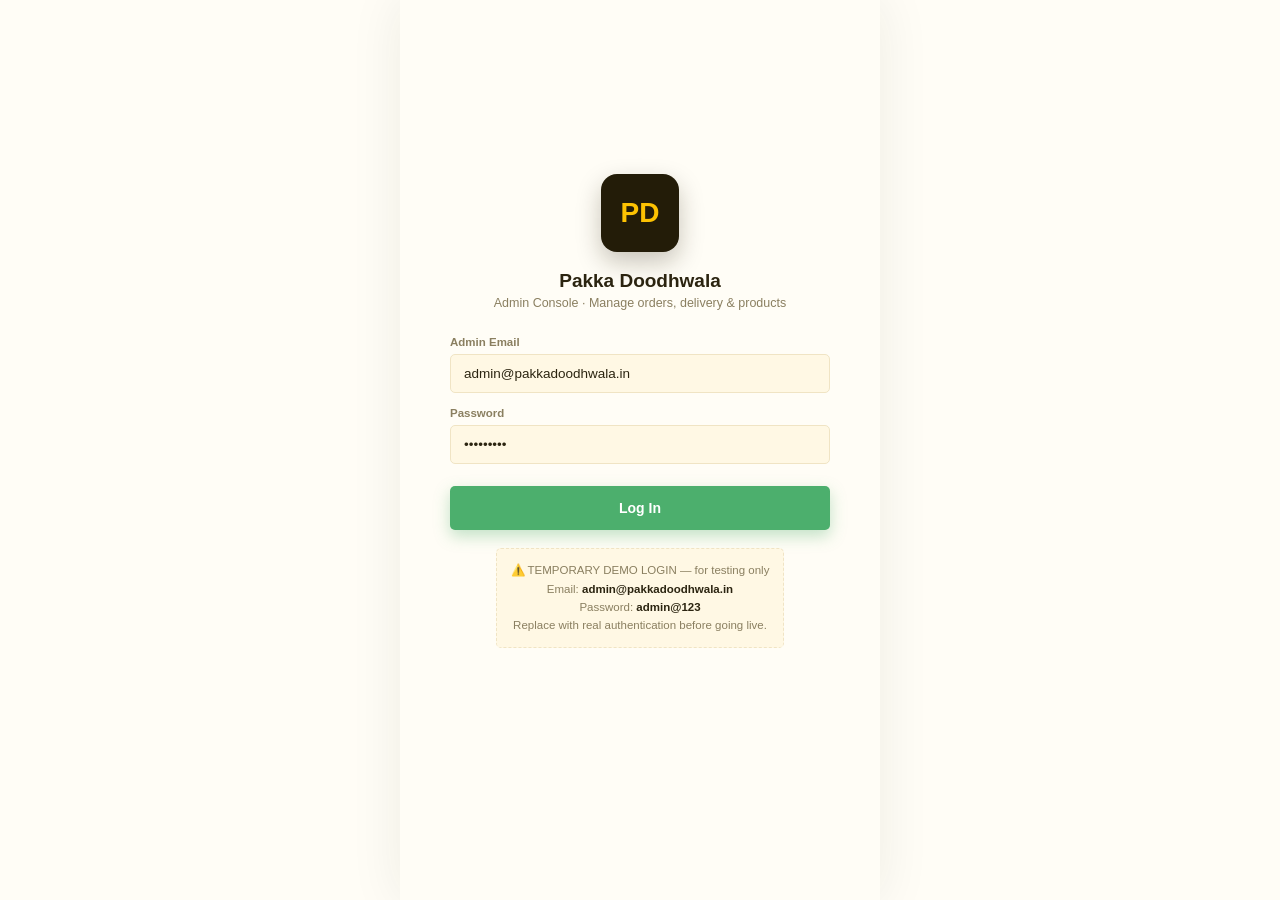
<file: admin-index (1).html>
<!DOCTYPE html>
<html lang="en">
<head>
<meta charset="UTF-8">
<meta name="viewport" content="width=device-width, initial-scale=1.0, maximum-scale=1, user-scalable=no">
<title>Pakka Doodhwala Admin</title>
<style>
  :root{
    --bg:#FFFDF6;
    --card:#FFFFFF;
    --card-hi:#FFF8E4;
    --line:#F0E4C4;
    --yellow:#FDC202;
    --yellow-deep:#E8A400;
    --green:#4CAF6D;
    --green-light:#EAF7ED;
    --green-dim:#3C9257;
    --ink:#2B2410;
    --muted:#8A7F60;
    --danger:#E0503C;
    --danger-light:#FBE7E3;
    --blue:#3B82C4;
    --blue-light:#E7F1FA;
    --radius:5px;
    --radius-sm:5px;
    --nav-h:76px;
  }
  *{box-sizing:border-box; -webkit-tap-highlight-color:transparent;}
  html,body{height:100%;}
  body{
    margin:0; background:var(--bg); color:var(--ink);
    font-family:'Poppins','Inter',-apple-system,BlinkMacSystemFont,'Segoe UI',sans-serif;
    overscroll-behavior:none;
    -webkit-font-smoothing:antialiased;
  }
  #app{
    display:flex; flex-direction:column; height:100vh; height:100dvh;
    max-width:480px; margin:0 auto; position:relative; overflow:hidden;
    box-shadow:0 0 50px rgba(43,36,16,.08);
    background:var(--bg);
  }

  /* ---------- TOP BAR ---------- */
  .topbar{
    flex-shrink:0; padding:16px 18px 14px;
    background:linear-gradient(160deg,var(--yellow) 0%,#FFCE33 55%,var(--yellow) 100%);
    border-radius:0 0 5px 5px;
    box-shadow:0 6px 18px rgba(232,164,0,.18);
    position:relative; overflow:hidden;
  }
  .topbar::after{
    content:''; position:absolute; right:-40px; top:-50px; width:160px; height:160px;
    border-radius:50%; background:rgba(255,255,255,.18);
  }
  .topbar-row{display:flex; align-items:center; justify-content:space-between; position:relative; z-index:1;}
  .brand{display:flex; align-items:center; gap:10px;}
  .brand-icon{
    width:44px; height:44px; border-radius:5px;
    display:flex; align-items:center; justify-content:center;
    overflow:hidden; flex-shrink:0; background:#231C08;
    font-weight:800; color:var(--yellow); font-size:16px;
  }
  .brand-text{display:flex; flex-direction:column; line-height:1.15;}
  .brand-title{font-size:17px; font-weight:800; letter-spacing:-.2px; color:#1E1806;}
  .brand-sub{font-size:11px; color:#5A4E1F; font-weight:600; display:flex; align-items:center; gap:5px; margin-top:2px;}
  .brand-sub .dot{width:6px; height:6px; border-radius:50%; background:var(--green); box-shadow:0 0 6px #4caf6d88;}

  .topbar-icons{display:flex; gap:10px;}
  .icon-btn{
    width:38px; height:38px; border-radius:5px; display:flex; align-items:center; justify-content:center;
    background:rgba(255,255,255,.55); border:none; color:#3A3110; cursor:pointer; position:relative;
  }
  .icon-btn .badge{
    position:absolute; top:-4px; right:-4px; background:var(--danger); color:#fff;
    font-size:9.5px; font-weight:700; min-width:15px; height:15px; border-radius:50%;
    display:flex; align-items:center; justify-content:center; padding:0 3px;
    border:2px solid var(--yellow);
  }

  .admin-search-row{
    margin-top:12px; position:relative; z-index:1;
    display:flex; align-items:center; gap:10px;
    background:#FFFFFF; border-radius:5px; padding:11px 14px;
    box-shadow:0 4px 14px rgba(0,0,0,.08);
  }
  .admin-search-row svg{flex-shrink:0; color:var(--muted);}
  .admin-search-row input{
    border:none; outline:none; flex:1; font-size:14px; font-family:inherit; color:var(--ink); background:transparent;
  }
  .admin-search-row input::placeholder{color:#B5A778;}

  /* ---------- SCREEN TRANSITIONS ---------- */
  .screen{
    flex:1; overflow-y:auto; padding:18px 18px calc(var(--nav-h) + 20px); -webkit-overflow-scrolling:touch;
    display:none;
  }
  .screen.active{display:block; animation:screenIn .28s ease;}
  @keyframes screenIn{
    from{opacity:0; transform:translateY(10px);}
    to{opacity:1; transform:translateY(0);}
  }

  .section-head{display:flex; align-items:baseline; justify-content:space-between; margin:22px 0 12px;}
  .section-head:first-child{margin-top:2px;}
  .section-title{font-size:17px; font-weight:800; letter-spacing:-.2px;}
  .section-title span{color:var(--green-dim);}
  .section-link{font-size:12px; font-weight:700; color:var(--green-dim); display:flex; align-items:center; gap:3px; cursor:pointer;}

  /* ---------- STAT CARDS (Dashboard) ---------- */
  .stat-grid{display:grid; grid-template-columns:1fr 1fr; gap:12px;}
  .stat-card{
    background:var(--card); border:1px solid var(--line); border-radius:var(--radius);
    padding:14px; position:relative; overflow:hidden; box-shadow:0 2px 10px rgba(43,36,16,.05);
    cursor:pointer; transition:transform .15s;
  }
  .stat-card:active{transform:scale(.97);}
  .stat-ic{width:34px; height:34px; border-radius:5px; display:flex; align-items:center; justify-content:center; margin-bottom:10px;}
  .stat-ic.y{background:var(--card-hi); color:var(--yellow-deep);}
  .stat-ic.g{background:var(--green-light); color:var(--green-dim);}
  .stat-ic.b{background:var(--blue-light); color:var(--blue);}
  .stat-ic.r{background:var(--danger-light); color:var(--danger);}
  .stat-value{font-size:21px; font-weight:800; letter-spacing:-.3px;}
  .stat-label{font-size:11px; color:var(--muted); font-weight:600; margin-top:2px;}
  .stat-trend{font-size:10px; font-weight:700; margin-top:6px; display:inline-flex; align-items:center; gap:3px;}
  .stat-trend.up{color:var(--green-dim);}
  .stat-trend.down{color:var(--danger);}

  /* ---------- QUICK ACTIONS ---------- */
  .qa-grid{display:grid; grid-template-columns:repeat(4,1fr); gap:10px; margin-top:16px;}
  .qa-item{display:flex; flex-direction:column; align-items:center; gap:7px; cursor:pointer;}
  .qa-ic{width:52px; height:52px; border-radius:5px; background:var(--card); border:1px solid var(--line);
    display:flex; align-items:center; justify-content:center; color:var(--green-dim); box-shadow:0 2px 8px rgba(43,36,16,.05);
    transition:transform .15s;}
  .qa-item:active .qa-ic{transform:scale(.9);}
  .qa-item span{font-size:9.5px; font-weight:700; text-align:center; color:var(--muted); line-height:1.2;}

  /* ---------- GENERIC CARD LIST ---------- */
  .list-card{background:var(--card); border:1px solid var(--line); border-radius:var(--radius); padding:13px; margin-bottom:10px; box-shadow:0 2px 10px rgba(43,36,16,.05); animation:cartItemIn .25s ease;}
  @keyframes cartItemIn{ from{opacity:0; transform:translateX(-8px);} to{opacity:1; transform:translateX(0);} }

  /* Delivery boy approval card */
  .db-card{display:flex; align-items:center; gap:12px;}
  .db-avatar{width:46px; height:46px; border-radius:50%; background:linear-gradient(150deg,var(--yellow),var(--yellow-deep)); display:flex; align-items:center; justify-content:center; font-weight:800; color:#231C08; flex-shrink:0; font-size:16px;}
  .db-info{flex:1; min-width:0;}
  .db-name{font-size:13.5px; font-weight:800;}
  .db-meta{font-size:11px; color:var(--muted); margin-top:2px;}
  .db-status{font-size:9px; font-weight:800; text-transform:uppercase; padding:3px 7px; border-radius:5px; display:inline-block; margin-top:5px;}
  .db-status.pending{background:var(--card-hi); color:var(--yellow-deep);}
  .db-status.approved{background:var(--green-light); color:var(--green-dim);}
  .db-status.rejected{background:var(--danger-light); color:var(--danger);}
  .db-status.suspended{background:#EFE7DA; color:var(--muted);}
  .db-actions{display:flex; flex-direction:column; gap:6px; flex-shrink:0;}
  .btn-tiny{padding:7px 12px; border-radius:5px; border:none; font-size:11px; font-weight:800; cursor:pointer; white-space:nowrap;}
  .btn-tiny.approve{background:var(--green); color:#fff;}
  .btn-tiny.reject{background:var(--danger-light); color:var(--danger);}
  .btn-tiny.suspend{background:#EFE7DA; color:#5A4E1F;}
  .btn-tiny.reactivate{background:var(--yellow); color:#231C08;}
  .btn-tiny.ghost{background:transparent; border:1px solid var(--line); color:var(--muted);}

  /* Order card */
  .order-card{background:var(--card); border:1px solid var(--line); border-radius:var(--radius); padding:14px; margin-bottom:12px; box-shadow:0 2px 10px rgba(43,36,16,.05); cursor:pointer;}
  .order-top{display:flex; align-items:flex-start; justify-content:space-between; margin-bottom:8px;}
  .order-id{font-size:13px; font-weight:800;}
  .order-date{font-size:11px; color:var(--muted); margin-top:2px;}
  .order-status{font-size:9.5px; font-weight:800; text-transform:uppercase; padding:4px 8px; border-radius:5px;}
  .order-status.placed{background:var(--blue-light); color:var(--blue);}
  .order-status.preparing{background:var(--card-hi); color:var(--yellow-deep);}
  .order-status.out{background:#EFE3FB; color:#7A48C4;}
  .order-status.delivered{background:var(--green-light); color:var(--green-dim);}
  .order-status.cancelled{background:var(--danger-light); color:var(--danger);}
  .order-items{font-size:12px; color:var(--muted); margin-bottom:10px; line-height:1.4;}
  .order-bottom{display:flex; align-items:center; justify-content:space-between;}
  .order-bottom b{font-size:14px; font-weight:800;}
  .order-link{font-size:12px; font-weight:700; color:var(--green-dim); cursor:pointer;}
  .order-assign{font-size:11px; color:var(--muted); margin-top:6px; display:flex; align-items:center; gap:5px;}

  /* Filter chips */
  .chip-row{display:flex; gap:8px; overflow-x:auto; scrollbar-width:none; margin-bottom:16px;}
  .chip-row::-webkit-scrollbar{display:none;}
  .chip{
    flex:0 0 auto; padding:8px 16px; border-radius:5px; background:var(--card-hi);
    font-size:12.5px; font-weight:700; color:var(--muted); cursor:pointer; border:1px solid var(--line);
    transition:all .15s;
  }
  .chip.active{background:var(--yellow); color:#231C08; border-color:transparent;}

  /* ---------- PRODUCTS GRID (admin) ---------- */
  .prod-admin-grid{display:grid; grid-template-columns:1fr 1fr; gap:13px;}
  .prod-admin-card{background:var(--card); border:1px solid var(--line); border-radius:var(--radius); overflow:hidden; box-shadow:0 2px 10px rgba(43,36,16,.05); transition:transform .15s;}
  .prod-admin-card:active{transform:scale(.97);}
  .prod-admin-thumb{height:100px; background:var(--card-hi); display:flex; align-items:center; justify-content:center; position:relative; overflow:hidden;}
  .prod-admin-thumb img{width:100%; height:100%; object-fit:cover;}
  .prod-admin-thumb .stock-badge{position:absolute; top:7px; left:7px; font-size:9px; font-weight:800; padding:3px 7px; border-radius:5px;}
  .stock-badge.in{background:var(--green); color:#fff;}
  .stock-badge.low{background:var(--yellow); color:#231C08;}
  .stock-badge.out{background:var(--danger); color:#fff;}
  .prod-admin-body{padding:10px 11px 11px;}
  .prod-admin-name{font-size:12.5px; font-weight:700; line-height:1.3; margin-bottom:2px; white-space:nowrap; overflow:hidden; text-overflow:ellipsis;}
  .prod-admin-meta{font-size:10.5px; color:var(--muted); margin-bottom:8px;}
  .prod-admin-bottom{display:flex; align-items:center; justify-content:space-between; gap:6px;}
  .prod-admin-price{font-size:13px; font-weight:800;}
  .prod-admin-edit{width:26px; height:26px; border-radius:5px; background:var(--card-hi); border:none; display:flex; align-items:center; justify-content:center; color:var(--ink); cursor:pointer; flex-shrink:0;}

  .fab-add{
    position:absolute; right:18px; bottom:calc(var(--nav-h) + 18px); width:54px; height:54px; border-radius:50%;
    background:linear-gradient(150deg,var(--yellow),var(--yellow-deep)); display:flex; align-items:center; justify-content:center;
    color:#231C08; box-shadow:0 8px 20px rgba(232,164,0,.4); border:none; cursor:pointer; z-index:15;
    transition:transform .18s cubic-bezier(.34,1.56,.64,1);
  }
  .fab-add:active{transform:scale(.88) rotate(90deg);}

  /* ---------- FORM / MODAL (add/edit product, user detail, etc) ---------- */
  .sheet-backdrop{
    position:absolute; inset:0; background:rgba(43,36,16,.45); z-index:60; display:none;
    align-items:flex-end; justify-content:center;
  }
  .sheet-backdrop.show{display:flex; animation:fadeIn .2s ease;}
  @keyframes fadeIn{from{opacity:0;} to{opacity:1;}}
  .sheet{
    background:var(--card); width:100%; max-width:480px; border-radius:16px 16px 0 0; padding:20px 20px 26px;
    animation:slideUp .28s cubic-bezier(.22,.9,.3,1); max-height:88vh; overflow-y:auto;
  }
  @keyframes slideUp{from{transform:translateY(100%);} to{transform:translateY(0);}}
  .sheet-handle{width:38px; height:4px; border-radius:3px; background:var(--line); margin:0 auto 14px;}
  .sheet h3{margin:0 0 16px; font-size:16.5px; font-weight:800;}
  .field{margin-bottom:14px;}
  .field label{display:block; font-size:11.5px; font-weight:700; color:var(--muted); margin-bottom:6px;}
  .field input, .field select, .field textarea{
    width:100%; padding:11px 13px; border-radius:5px; border:1.5px solid var(--line); font-size:13.5px;
    font-family:inherit; color:var(--ink); background:var(--card-hi); outline:none;
  }
  .field input:focus, .field select:focus, .field textarea:focus{border-color:var(--yellow-deep);}
  .field textarea{resize:vertical; min-height:64px;}
  .field-row{display:flex; gap:10px;}
  .field-row .field{flex:1;}

  .img-upload{
    display:flex; align-items:center; gap:10px; overflow-x:auto; scrollbar-width:none; padding-bottom:2px;
  }
  .img-upload::-webkit-scrollbar{display:none;}
  .img-slot{
    flex:0 0 auto; width:74px; height:74px; border-radius:5px; border:1.5px dashed var(--line);
    background:var(--card-hi); display:flex; align-items:center; justify-content:center; color:var(--muted);
    cursor:pointer; position:relative; overflow:hidden;
  }
  .img-slot img{width:100%; height:100%; object-fit:cover;}
  .img-slot .rm{position:absolute; top:2px; right:2px; width:18px; height:18px; border-radius:50%; background:rgba(43,36,16,.7); color:#fff; display:flex; align-items:center; justify-content:center; font-size:11px;}

  .toggle-row{display:flex; align-items:center; justify-content:space-between; padding:12px 0; border-top:1px solid var(--line);}
  .toggle-row:first-of-type{border-top:none;}
  .toggle-row-label{font-size:13px; font-weight:700;}
  .toggle-row-sub{font-size:11px; color:var(--muted); margin-top:2px;}
  .switch{width:42px; height:24px; border-radius:20px; background:var(--line); position:relative; cursor:pointer; flex-shrink:0; transition:background .2s;}
  .switch.on{background:var(--green);}
  .switch::after{content:''; position:absolute; top:3px; left:3px; width:18px; height:18px; border-radius:50%; background:#fff; transition:transform .2s; box-shadow:0 1px 3px rgba(0,0,0,.2);}
  .switch.on::after{transform:translateX(18px);}

  .btn-primary{
    width:100%; padding:14px; border-radius:5px; border:none; background:var(--green);
    color:#fff; font-weight:800; font-size:14px; cursor:pointer; box-shadow:0 6px 16px rgba(76,175,109,.35);
    transition:transform .12s; margin-top:8px;
  }
  .btn-primary:active{transform:scale(.97);}
  .btn-secondary{
    width:100%; padding:13px; border-radius:5px; border:1.5px solid var(--line); background:transparent;
    color:var(--muted); font-weight:700; font-size:13px; cursor:pointer; margin-top:8px;
  }
  .btn-danger-outline{
    width:100%; padding:13px; border-radius:5px; border:1.5px solid var(--danger); background:var(--danger-light);
    color:var(--danger); font-weight:800; font-size:13px; cursor:pointer; margin-top:8px;
  }

  /* ---------- ORDER DETAIL / TIMELINE ---------- */
  .timeline{margin:16px 0;}
  .tl-step{display:flex; gap:12px; position:relative; padding-bottom:22px;}
  .tl-step:last-child{padding-bottom:0;}
  .tl-step::before{content:''; position:absolute; left:11px; top:26px; bottom:0; width:2px; background:var(--line);}
  .tl-step:last-child::before{display:none;}
  .tl-dot{width:24px; height:24px; border-radius:50%; background:var(--line); display:flex; align-items:center; justify-content:center; flex-shrink:0; z-index:1;}
  .tl-step.done .tl-dot{background:var(--green); color:#fff;}
  .tl-step.current .tl-dot{background:var(--yellow); color:#231C08;}
  .tl-label{font-size:13px; font-weight:700;}
  .tl-time{font-size:11px; color:var(--muted); margin-top:2px;}

  /* ---------- USERS SCREEN ---------- */
  .user-card{display:flex; align-items:center; gap:12px;}
  .user-avatar{width:44px; height:44px; border-radius:50%; background:var(--green-light); color:var(--green-dim); display:flex; align-items:center; justify-content:center; font-weight:800; flex-shrink:0;}
  .user-info{flex:1; min-width:0;}
  .user-name{font-size:13px; font-weight:800;}
  .user-meta{font-size:11px; color:var(--muted); margin-top:2px;}
  .user-orders{font-size:11px; color:var(--green-dim); font-weight:700; margin-top:4px;}

  /* ---------- ANALYTICS ---------- */
  .bar-chart{display:flex; align-items:flex-end; gap:8px; height:120px; margin:14px 0 6px;}
  .bar-col{flex:1; display:flex; flex-direction:column; align-items:center; gap:6px;}
  .bar-fill{width:100%; border-radius:5px 5px 0 0; background:linear-gradient(180deg,var(--yellow),var(--yellow-deep)); transition:height .5s ease;}
  .bar-label{font-size:9.5px; color:var(--muted); font-weight:700;}
  .top-prod-row{display:flex; align-items:center; gap:10px; padding:10px 0; border-top:1px solid var(--line);}
  .top-prod-row:first-child{border-top:none;}
  .top-prod-rank{width:22px; height:22px; border-radius:5px; background:var(--card-hi); color:var(--yellow-deep); font-size:11px; font-weight:800; display:flex; align-items:center; justify-content:center; flex-shrink:0;}
  .top-prod-info{flex:1;}
  .top-prod-name{font-size:12.5px; font-weight:700;}
  .top-prod-sub{font-size:10.5px; color:var(--muted); margin-top:1px;}
  .top-prod-val{font-size:12.5px; font-weight:800; color:var(--green-dim);}

  /* ---------- ACCOUNT / MORE MENU ---------- */
  .account-header{display:flex; align-items:center; gap:14px; margin-bottom:20px;}
  .account-avatar{width:56px; height:56px; border-radius:5px; background:linear-gradient(150deg,var(--yellow),var(--yellow-deep)); display:flex; align-items:center; justify-content:center; font-size:22px; font-weight:800; color:#231C08;}
  .account-name{font-size:16px; font-weight:800;}
  .account-phone{font-size:12px; color:var(--muted); margin-top:2px;}
  .settings-group{background:var(--card); border:1px solid var(--line); border-radius:var(--radius); overflow:hidden; margin-bottom:16px;}
  .settings-row{padding:15px 16px; border-top:1px solid var(--line); font-size:13.5px; font-weight:600; cursor:pointer; display:flex; align-items:center; gap:12px; justify-content:space-between;}
  .settings-row:first-child{border-top:none;}
  .settings-row .left{display:flex; align-items:center; gap:12px;}
  .settings-row .ic{width:32px; height:32px; border-radius:5px; background:var(--card-hi); display:flex; align-items:center; justify-content:center; color:var(--green-dim); flex-shrink:0;}
  .settings-group-title{font-size:11px; font-weight:800; text-transform:uppercase; letter-spacing:.4px; color:var(--muted); margin:18px 0 8px 4px;}
  .settings-group-title:first-of-type{margin-top:2px;}

  /* ---------- BOTTOM NAV ---------- */
  .bottomnav{
    position:absolute; left:0; right:0; bottom:0; height:var(--nav-h);
    background:#fff; border-top:1px solid var(--line);
    display:flex; align-items:center; justify-content:space-around;
    padding-bottom:env(safe-area-inset-bottom); z-index:20;
  }
  .nav-item{display:flex; flex-direction:column; align-items:center; gap:4px; color:var(--muted); cursor:pointer; position:relative; transition:transform .15s;}
  .nav-item:active{transform:scale(.92);}
  .nav-item.active{color:var(--green-dim);}
  .nav-item span{font-size:10px; font-weight:700;}
  .nav-item .nav-badge{
    position:absolute; top:-6px; right:-10px; background:var(--danger); color:#fff;
    font-size:9px; font-weight:800; min-width:15px; height:15px; border-radius:50%;
    display:flex; align-items:center; justify-content:center; padding:0 3px;
  }

  /* Toast */
  .toast{
    position:absolute; left:50%; bottom:calc(var(--nav-h) + 14px); transform:translateX(-50%) translateY(20px);
    background:#2B2410; color:#fff; padding:11px 18px; border-radius:5px; font-size:12.5px; font-weight:600;
    box-shadow:0 8px 20px rgba(0,0,0,.25); z-index:70; opacity:0; pointer-events:none; transition:all .3s ease;
    white-space:nowrap; max-width:90%; overflow:hidden; text-overflow:ellipsis;
  }
  .toast.show{opacity:1; transform:translateX(-50%) translateY(0);}

  .empty-state{display:flex; flex-direction:column; align-items:center; text-align:center; padding:50px 20px; gap:10px; color:var(--muted);}
  .empty-state-title{font-size:14.5px; font-weight:800; color:var(--ink);}
  .empty-state-sub{font-size:12px; max-width:220px; line-height:1.4;}

  .add-pop{ animation:addPop .3s ease; }
  @keyframes addPop{
    0%{transform:scale(1);}
    40%{transform:scale(.85);}
    100%{transform:scale(1);}
  }
  .card-pop-out{animation:popOut .25s ease forwards;}
  @keyframes popOut{ to{opacity:0; transform:scale(.9) translateX(30px);} }

  .back-btn{
    width:34px; height:34px; border-radius:50%; background:var(--card-hi); border:1px solid var(--line);
    display:flex; align-items:center; justify-content:center; color:var(--ink); cursor:pointer; flex-shrink:0;
  }
  .screen-header-row{display:flex; align-items:center; gap:10px; margin-bottom:4px;}

  /* login screen */
  .login-wrap{flex:1; display:flex; flex-direction:column; align-items:center; justify-content:center; padding:32px;}
  .login-logo{width:78px; height:78px; border-radius:16px; background:#231C08; display:flex; align-items:center; justify-content:center; color:var(--yellow); font-weight:800; font-size:28px; margin-bottom:18px; box-shadow:0 10px 24px rgba(35,28,8,.25);}
  .login-title{font-size:19px; font-weight:800;}
  .login-sub{font-size:12.5px; color:var(--muted); margin-top:4px; margin-bottom:26px; text-align:center;}
  .login-wrap .field{width:100%;}
  .login-wrap .btn-primary{width:100%;}
</style>
</head>
<body>
<div id="app">

  <!-- ============ LOGIN SCREEN ============ -->
  <div class="screen active" id="screen-login" style="display:flex; flex-direction:column;">
    <div class="login-wrap">
      <div class="login-logo">PD</div>
      <div class="login-title">Pakka Doodhwala</div>
      <div class="login-sub">Admin Console &middot; Manage orders, delivery &amp; products</div>
      <div class="field">
        <label>Admin Email</label>
        <input type="email" id="loginEmail" placeholder="admin@pakkadoodhwala.in" value="admin@pakkadoodhwala.in">
      </div>
      <div class="field">
        <label>Password</label>
        <input type="password" id="loginPass" placeholder="••••••••" value="admin@123">
      </div>
      <button class="btn-primary" id="loginBtn">Log In</button>
      <div id="loginError" style="color:var(--danger); font-size:12px; font-weight:700; margin-top:10px; text-align:center; display:none;">Invalid email or password</div>
      <div style="margin-top:18px; padding:12px 14px; background:var(--card-hi); border:1px dashed var(--line); border-radius:5px; font-size:11.5px; color:var(--muted); line-height:1.6; text-align:center;">
        ⚠️ TEMPORARY DEMO LOGIN — for testing only<br>
        Email: <b style="color:var(--ink);">admin@pakkadoodhwala.in</b><br>
        Password: <b style="color:var(--ink);">admin@123</b><br>
        Replace with real authentication before going live.
      </div>
    </div>
  </div>

  <!-- ============ TOP BAR (shown on all main screens) ============ -->
  <div class="topbar" id="topbar" style="display:none;">
    <div class="topbar-row">
      <div class="brand">
        <div class="brand-icon">PD</div>
        <div class="brand-text">
          <div class="brand-title" id="topbarTitle">Dashboard</div>
          <div class="brand-sub"><span class="dot"></span><span id="topbarSub">All systems live</span></div>
        </div>
      </div>
      <div class="topbar-icons">
        <button class="icon-btn" id="notifBtn">
          <svg width="18" height="18" viewBox="0 0 24 24" fill="none" stroke="currentColor" stroke-width="2.2" stroke-linecap="round" stroke-linejoin="round"><path d="M6 8a6 6 0 0 1 12 0c0 7 3 9 3 9H3s3-2 3-9"/><path d="M10.3 21a1.94 1.94 0 0 0 3.4 0"/></svg>
          <span class="badge" id="notifBadge">3</span>
        </button>
        <button class="icon-btn" id="refreshBtn">
          <svg width="18" height="18" viewBox="0 0 24 24" fill="none" stroke="currentColor" stroke-width="2.2" stroke-linecap="round" stroke-linejoin="round"><path d="M21 12a9 9 0 1 1-2.6-6.4"/><path d="M21 3v6h-6"/></svg>
        </button>
      </div>
    </div>
    <div class="admin-search-row" id="searchRow" style="display:none;">
      <svg width="16" height="16" viewBox="0 0 24 24" fill="none" stroke="currentColor" stroke-width="2.2" stroke-linecap="round" stroke-linejoin="round"><circle cx="11" cy="11" r="8"/><path d="m21 21-4.3-4.3"/></svg>
      <input type="text" id="globalSearch" placeholder="Search...">
    </div>
  </div>

  <!-- ============ SCREEN: DASHBOARD ============ -->
  <div class="screen" id="screen-dashboard">
    <div class="section-head" style="margin-top:2px;">
      <div class="section-title">Overview <span>today</span></div>
      <div class="section-link" id="dashRangeBtn">This week <svg width="12" height="12" viewBox="0 0 24 24" fill="none" stroke="currentColor" stroke-width="3"><path d="m6 9 6 6 6-6"/></svg></div>
    </div>

    <div class="stat-grid">
      <div class="stat-card" data-goto="orders">
        <div class="stat-ic y"><svg width="17" height="17" viewBox="0 0 24 24" fill="none" stroke="currentColor" stroke-width="2.2"><path d="M8 2v4M16 2v4M3 10h18M5 4h14a2 2 0 0 1 2 2v14a2 2 0 0 1-2 2H5a2 2 0 0 1-2-2V6a2 2 0 0 1 2-2Z"/></svg></div>
        <div class="stat-value" id="statOrders">128</div>
        <div class="stat-label">Orders Today</div>
        <div class="stat-trend up">▲ 12% vs yesterday</div>
      </div>
      <div class="stat-card" data-goto="users">
        <div class="stat-ic b"><svg width="17" height="17" viewBox="0 0 24 24" fill="none" stroke="currentColor" stroke-width="2.2"><path d="M17 21v-2a4 4 0 0 0-4-4H5a4 4 0 0 0-4 4v2"/><circle cx="9" cy="7" r="4"/><path d="M23 21v-2a4 4 0 0 0-3-3.87"/><path d="M16 3.13a4 4 0 0 1 0 7.75"/></svg></div>
        <div class="stat-value" id="statUsers">3,482</div>
        <div class="stat-label">Total Users</div>
        <div class="stat-trend up">▲ 8 new today</div>
      </div>
      <div class="stat-card" data-goto="delivery">
        <div class="stat-ic g"><svg width="17" height="17" viewBox="0 0 24 24" fill="none" stroke="currentColor" stroke-width="2.2"><rect x="1" y="3" width="15" height="13" rx="2"/><path d="M16 8h4l3 3v5h-7z"/><circle cx="5.5" cy="18.5" r="2.5"/><circle cx="18.5" cy="18.5" r="2.5"/></svg></div>
        <div class="stat-value" id="statRiders">24</div>
        <div class="stat-label">Active Riders</div>
        <div class="stat-trend" style="color:var(--yellow-deep);">3 pending approval</div>
      </div>
      <div class="stat-card" data-goto="analytics">
        <div class="stat-ic r"><svg width="17" height="17" viewBox="0 0 24 24" fill="none" stroke="currentColor" stroke-width="2.2"><path d="M12 2v20M2 12h20"/></svg></div>
        <div class="stat-value">₹48.2K</div>
        <div class="stat-label">Revenue Today</div>
        <div class="stat-trend up">▲ 5.4%</div>
      </div>
    </div>

    <div class="section-head">
      <div class="section-title">Quick Actions</div>
    </div>
    <div class="qa-grid">
      <div class="qa-item" data-goto="products" data-action="add-product">
        <div class="qa-ic"><svg width="20" height="20" viewBox="0 0 24 24" fill="none" stroke="currentColor" stroke-width="2.2"><path d="M12 5v14M5 12h14"/></svg></div>
        <span>Add Product</span>
      </div>
      <div class="qa-item" data-goto="delivery" data-filter="pending">
        <div class="qa-ic"><svg width="20" height="20" viewBox="0 0 24 24" fill="none" stroke="currentColor" stroke-width="2.2"><path d="M22 11.08V12a10 10 0 1 1-5.93-9.14"/><path d="m22 4-10 10-3-3"/></svg></div>
        <span>Approve Riders</span>
      </div>
      <div class="qa-item" data-goto="orders" data-filter="placed">
        <div class="qa-ic"><svg width="20" height="20" viewBox="0 0 24 24" fill="none" stroke="currentColor" stroke-width="2.2"><circle cx="12" cy="12" r="10"/><path d="M12 6v6l4 2"/></svg></div>
        <span>New Orders</span>
      </div>
      <div class="qa-item" data-goto="analytics">
        <div class="qa-ic"><svg width="20" height="20" viewBox="0 0 24 24" fill="none" stroke="currentColor" stroke-width="2.2"><path d="M3 3v18h18"/><path d="m19 9-5 5-4-4-3 3"/></svg></div>
        <span>Analytics</span>
      </div>
    </div>

    <div class="section-head">
      <div class="section-title">Pending Approvals</div>
      <div class="section-link" data-goto="delivery">See all</div>
    </div>
    <div id="dashPendingList"></div>

    <div class="section-head">
      <div class="section-title">Recent Orders</div>
      <div class="section-link" data-goto="orders">See all</div>
    </div>
    <div id="dashRecentOrders"></div>
  </div>

  <!-- ============ SCREEN: ORDERS ============ -->
  <div class="screen" id="screen-orders">
    <div class="chip-row" id="orderChips">
      <div class="chip active" data-status="all">All</div>
      <div class="chip" data-status="placed">Placed</div>
      <div class="chip" data-status="preparing">Preparing</div>
      <div class="chip" data-status="out">Out for Delivery</div>
      <div class="chip" data-status="delivered">Delivered</div>
      <div class="chip" data-status="cancelled">Cancelled</div>
    </div>
    <div class="section-head" style="margin-top:0;">
      <div class="section-title"><span id="orderCount">0</span> Orders</div>
    </div>
    <div id="ordersList"></div>
  </div>

  <!-- ============ SCREEN: PRODUCTS ============ -->
  <div class="screen" id="screen-products">
    <div class="chip-row" id="prodChips">
      <div class="chip active" data-cat="all">All</div>
      <div class="chip" data-cat="milk">Milk</div>
      <div class="chip" data-cat="curd">Curd &amp; Paneer</div>
      <div class="chip" data-cat="ghee">Ghee &amp; Butter</div>
      <div class="chip" data-cat="bread">Bread &amp; Eggs</div>
    </div>
    <div class="section-head" style="margin-top:0;">
      <div class="section-title"><span id="prodCount">0</span> Products</div>
      <div class="section-link" id="lowStockLink">⚠ 2 low stock</div>
    </div>
    <div class="prod-admin-grid" id="prodGrid"></div>
    <button class="fab-add" id="fabAddProduct">
      <svg width="24" height="24" viewBox="0 0 24 24" fill="none" stroke="#231C08" stroke-width="2.6" stroke-linecap="round"><path d="M12 5v14M5 12h14"/></svg>
    </button>
  </div>

  <!-- ============ SCREEN: DELIVERY BOYS ============ -->
  <div class="screen" id="screen-delivery">
    <div class="chip-row" id="dbChips">
      <div class="chip active" data-dbstatus="all">All</div>
      <div class="chip" data-dbstatus="pending">Pending</div>
      <div class="chip" data-dbstatus="approved">Approved</div>
      <div class="chip" data-dbstatus="suspended">Suspended</div>
      <div class="chip" data-dbstatus="rejected">Rejected</div>
    </div>
    <div class="section-head" style="margin-top:0;">
      <div class="section-title"><span id="dbCount">0</span> Delivery Partners</div>
    </div>
    <div id="dbList"></div>
  </div>

  <!-- ============ SCREEN: USERS ============ -->
  <div class="screen" id="screen-users">
    <div class="chip-row" id="userChips">
      <div class="chip active" data-ustatus="all">All</div>
      <div class="chip" data-ustatus="active">Active</div>
      <div class="chip" data-ustatus="new">New this week</div>
      <div class="chip" data-ustatus="blocked">Blocked</div>
    </div>
    <div class="section-head" style="margin-top:0;">
      <div class="section-title"><span id="userCount">0</span> Users</div>
    </div>
    <div id="usersList"></div>
  </div>

  <!-- ============ SCREEN: ANALYTICS ============ -->
  <div class="screen" id="screen-analytics">
    <div class="section-head" style="margin-top:2px;">
      <div class="section-title">Sales <span>this week</span></div>
    </div>
    <div class="list-card">
      <div class="bar-chart" id="salesChart"></div>
    </div>

    <div class="stat-grid" style="margin-top:16px;">
      <div class="stat-card">
        <div class="stat-ic g"><svg width="17" height="17" viewBox="0 0 24 24" fill="none" stroke="currentColor" stroke-width="2.2"><path d="M12 2v20M2 12h20"/></svg></div>
        <div class="stat-value">₹3.1L</div>
        <div class="stat-label">Revenue (30d)</div>
      </div>
      <div class="stat-card">
        <div class="stat-ic y"><svg width="17" height="17" viewBox="0 0 24 24" fill="none" stroke="currentColor" stroke-width="2.2"><path d="M8 2v4M16 2v4M3 10h18M5 4h14a2 2 0 0 1 2 2v14a2 2 0 0 1-2 2H5a2 2 0 0 1-2-2V6a2 2 0 0 1 2-2Z"/></svg></div>
        <div class="stat-value">1,942</div>
        <div class="stat-label">Orders (30d)</div>
      </div>
      <div class="stat-card">
        <div class="stat-ic b"><svg width="17" height="17" viewBox="0 0 24 24" fill="none" stroke="currentColor" stroke-width="2.2"><circle cx="12" cy="12" r="10"/><path d="M12 6v6l4 2"/></svg></div>
        <div class="stat-value">₹159</div>
        <div class="stat-label">Avg Order Value</div>
      </div>
      <div class="stat-card">
        <div class="stat-ic r"><svg width="17" height="17" viewBox="0 0 24 24" fill="none" stroke="currentColor" stroke-width="2.2"><path d="M18 6 6 18M6 6l12 12"/></svg></div>
        <div class="stat-value">1.8%</div>
        <div class="stat-label">Cancellation Rate</div>
      </div>
    </div>

    <div class="section-head">
      <div class="section-title">Top Products</div>
    </div>
    <div class="list-card" id="topProductsList"></div>

    <div class="section-head">
      <div class="section-title">Top Riders</div>
    </div>
    <div class="list-card" id="topRidersList"></div>
  </div>

  <!-- ============ SCREEN: MORE / ACCOUNT ============ -->
  <div class="screen" id="screen-more">
    <div class="account-header">
      <div class="account-avatar">A</div>
      <div>
        <div class="account-name">Admin Console</div>
        <div class="account-phone" id="adminEmailLabel">admin@pakkadoodhwala.in</div>
      </div>
    </div>

    <div class="settings-group-title">Store</div>
    <div class="settings-group">
      <div class="settings-row" data-goto="coupons"><div class="left"><div class="ic"><svg width="16" height="16" viewBox="0 0 24 24" fill="none" stroke="currentColor" stroke-width="2.2"><path d="M20.59 13.41 13.42 20.6a2 2 0 0 1-2.83 0L2 12V2h10l8.59 8.59a2 2 0 0 1 0 2.82Z"/><circle cx="7" cy="7" r="1.5"/></svg></div>Coupons &amp; Offers</div><span>›</span></div>
      <div class="settings-row" data-goto="banners"><div class="left"><div class="ic"><svg width="16" height="16" viewBox="0 0 24 24" fill="none" stroke="currentColor" stroke-width="2.2"><rect x="3" y="3" width="18" height="18" rx="2"/><circle cx="8.5" cy="8.5" r="1.5"/><path d="m21 15-5-5L5 21"/></svg></div>Home Banners</div><span>›</span></div>
      <div class="settings-row" data-goto="categories"><div class="left"><div class="ic"><svg width="16" height="16" viewBox="0 0 24 24" fill="none" stroke="currentColor" stroke-width="2.2"><rect x="3" y="3" width="7" height="7" rx="1"/><rect x="14" y="3" width="7" height="7" rx="1"/><rect x="3" y="14" width="7" height="7" rx="1"/><rect x="14" y="14" width="7" height="7" rx="1"/></svg></div>Categories</div><span>›</span></div>
      <div class="settings-row" data-goto="delivery-zones"><div class="left"><div class="ic"><svg width="16" height="16" viewBox="0 0 24 24" fill="none" stroke="currentColor" stroke-width="2.2"><path d="M20 10c0 6-8 12-8 12s-8-6-8-12a8 8 0 0 1 16 0Z"/><circle cx="12" cy="10" r="3"/></svg></div>Delivery Zones</div><span>›</span></div>
    </div>

    <div class="settings-group-title">Operations</div>
    <div class="settings-group">
      <div class="settings-row" data-goto="payments"><div class="left"><div class="ic"><svg width="16" height="16" viewBox="0 0 24 24" fill="none" stroke="currentColor" stroke-width="2.2"><rect x="1" y="4" width="22" height="16" rx="2"/><path d="M1 10h22"/></svg></div>Payments &amp; Payouts</div><span>›</span></div>
      <div class="settings-row" data-goto="reports"><div class="left"><div class="ic"><svg width="16" height="16" viewBox="0 0 24 24" fill="none" stroke="currentColor" stroke-width="2.2"><path d="M14 2H6a2 2 0 0 0-2 2v16a2 2 0 0 0 2 2h12a2 2 0 0 0 2-2V8z"/><path d="M14 2v6h6M16 13H8M16 17H8M10 9H8"/></svg></div>Reports &amp; Exports</div><span>›</span></div>
      <div class="settings-row" data-goto="staff"><div class="left"><div class="ic"><svg width="16" height="16" viewBox="0 0 24 24" fill="none" stroke="currentColor" stroke-width="2.2"><path d="M17 21v-2a4 4 0 0 0-4-4H5a4 4 0 0 0-4 4v2"/><circle cx="9" cy="7" r="4"/></svg></div>Staff &amp; Roles</div><span>›</span></div>
    </div>

    <div class="settings-group-title">Support</div>
    <div class="settings-group">
      <div class="settings-row"><div class="left"><div class="ic"><svg width="16" height="16" viewBox="0 0 24 24" fill="none" stroke="currentColor" stroke-width="2.2"><circle cx="12" cy="12" r="10"/><path d="M9.09 9a3 3 0 0 1 5.83 1c0 2-3 2-3 4M12 17h.01"/></svg></div>Help Center</div><span>›</span></div>
      <div class="settings-row"><div class="left"><div class="ic"><svg width="16" height="16" viewBox="0 0 24 24" fill="none" stroke="currentColor" stroke-width="2.2"><path d="M12 2 2 7l10 5 10-5-10-5ZM2 17l10 5 10-5M2 12l10 5 10-5"/></svg></div>App Version 2.4.1</div></div>
      <div class="settings-row" id="logoutBtn"><div class="left"><div class="ic" style="background:var(--danger-light); color:var(--danger);"><svg width="16" height="16" viewBox="0 0 24 24" fill="none" stroke="currentColor" stroke-width="2.2"><path d="M9 21H5a2 2 0 0 1-2-2V5a2 2 0 0 1 2-2h4M16 17l5-5-5-5M21 12H9"/></svg></div><span style="color:var(--danger);">Log Out</span></div></div>
    </div>
  </div>

  <!-- ============ BOTTOM NAV ============ -->
  <div class="bottomnav" id="bottomnav" style="display:none;">
    <div class="nav-item active" data-screen="dashboard">
      <svg width="20" height="20" viewBox="0 0 24 24" fill="none" stroke="currentColor" stroke-width="2.2" stroke-linecap="round" stroke-linejoin="round"><rect x="3" y="3" width="7" height="9" rx="1"/><rect x="14" y="3" width="7" height="5" rx="1"/><rect x="14" y="12" width="7" height="9" rx="1"/><rect x="3" y="16" width="7" height="5" rx="1"/></svg>
      <span>Home</span>
    </div>
    <div class="nav-item" data-screen="orders">
      <svg width="20" height="20" viewBox="0 0 24 24" fill="none" stroke="currentColor" stroke-width="2.2" stroke-linecap="round" stroke-linejoin="round"><path d="M8 2v4M16 2v4M3 10h18M5 4h14a2 2 0 0 1 2 2v14a2 2 0 0 1-2 2H5a2 2 0 0 1-2-2V6a2 2 0 0 1 2-2Z"/></svg>
      <span>Orders</span>
      <span class="nav-badge" id="navOrdersBadge" style="display:none;">0</span>
    </div>
    <div class="nav-item" data-screen="products">
      <svg width="20" height="20" viewBox="0 0 24 24" fill="none" stroke="currentColor" stroke-width="2.2" stroke-linecap="round" stroke-linejoin="round"><path d="M8 2h8M9 2v5.2a3 3 0 0 1-.6 1.8L6 12.4A4 4 0 0 0 5 15v5a2 2 0 0 0 2 2h10a2 2 0 0 0 2-2v-5a4 4 0 0 0-1-2.6l-2.4-3.4A3 3 0 0 1 15 7.2V2"/></svg>
      <span>Products</span>
    </div>
    <div class="nav-item" data-screen="delivery">
      <svg width="20" height="20" viewBox="0 0 24 24" fill="none" stroke="currentColor" stroke-width="2.2" stroke-linecap="round" stroke-linejoin="round"><rect x="1" y="3" width="15" height="13" rx="2"/><path d="M16 8h4l3 3v5h-7z"/><circle cx="5.5" cy="18.5" r="2.5"/><circle cx="18.5" cy="18.5" r="2.5"/></svg>
      <span>Riders</span>
      <span class="nav-badge" id="navDbBadge" style="display:none;">0</span>
    </div>
    <div class="nav-item" data-screen="more">
      <svg width="20" height="20" viewBox="0 0 24 24" fill="none" stroke="currentColor" stroke-width="2.2" stroke-linecap="round" stroke-linejoin="round"><circle cx="5" cy="12" r="1.6"/><circle cx="12" cy="12" r="1.6"/><circle cx="19" cy="12" r="1.6"/></svg>
      <span>More</span>
    </div>
  </div>

  <!-- ============ SHEET: ADD/EDIT PRODUCT ============ -->
  <div class="sheet-backdrop" id="productSheetBackdrop">
    <div class="sheet">
      <div class="sheet-handle"></div>
      <h3 id="productSheetTitle">Add Product</h3>
      <div class="field">
        <label>Product Images</label>
        <div class="img-upload" id="imgUpload">
          <label class="img-slot" id="imgAddSlot">
            <svg width="20" height="20" viewBox="0 0 24 24" fill="none" stroke="currentColor" stroke-width="2.2"><path d="M12 5v14M5 12h14"/></svg>
            <input type="file" accept="image/*" id="imgFileInput" style="display:none;" multiple>
          </label>
        </div>
      </div>
      <div class="field">
        <label>Product Name</label>
        <input type="text" id="pfName" placeholder="e.g. Full Cream Milk 500ml">
      </div>
      <div class="field-row">
        <div class="field">
          <label>Category</label>
          <select id="pfCategory">
            <option value="milk">Milk</option>
            <option value="curd">Curd &amp; Paneer</option>
            <option value="ghee">Ghee &amp; Butter</option>
            <option value="bread">Bread &amp; Eggs</option>
          </select>
        </div>
        <div class="field">
          <label>Unit</label>
          <input type="text" id="pfUnit" placeholder="500ml / 1kg">
        </div>
      </div>
      <div class="field-row">
        <div class="field">
          <label>Price (₹)</label>
          <input type="number" id="pfPrice" placeholder="45">
        </div>
        <div class="field">
          <label>MRP (₹, optional)</label>
          <input type="number" id="pfMrp" placeholder="50">
        </div>
      </div>
      <div class="field">
        <label>Stock Quantity</label>
        <input type="number" id="pfStock" placeholder="120">
      </div>
      <div class="field">
        <label>Description</label>
        <textarea id="pfDesc" placeholder="Farm-fresh full cream milk, pasteurized daily..."></textarea>
      </div>
      <div class="toggle-row">
        <div>
          <div class="toggle-row-label">Available for sale</div>
          <div class="toggle-row-sub">Turn off to hide from customer app</div>
        </div>
        <div class="switch on" id="pfAvailToggle"></div>
      </div>
      <div class="toggle-row">
        <div>
          <div class="toggle-row-label">Featured</div>
          <div class="toggle-row-sub">Show in homepage highlights</div>
        </div>
        <div class="switch" id="pfFeaturedToggle"></div>
      </div>
      <button class="btn-primary" id="pfSaveBtn">Save Product</button>
      <button class="btn-danger-outline" id="pfDeleteBtn" style="display:none;">Delete Product</button>
      <button class="btn-secondary" id="pfCancelBtn">Cancel</button>
    </div>
  </div>

  <!-- ============ SHEET: ORDER DETAIL ============ -->
  <div class="sheet-backdrop" id="orderSheetBackdrop">
    <div class="sheet">
      <div class="sheet-handle"></div>
      <div class="screen-header-row" style="margin-bottom:14px;">
        <h3 id="orderSheetTitle" style="margin:0;">Order #PD1042</h3>
      </div>
      <div class="field">
        <label>Customer</label>
        <div class="list-card" id="orderCustomerInfo" style="margin-bottom:0;"></div>
      </div>
      <div class="field">
        <label>Items</label>
        <div class="list-card" id="orderItemsInfo" style="margin-bottom:0;"></div>
      </div>
      <div class="field">
        <label>Delivery Status</label>
        <div class="timeline" id="orderTimeline"></div>
      </div>
      <div class="field">
        <label>Assign Delivery Partner</label>
        <select id="orderAssignSelect"></select>
      </div>
      <div class="field">
        <label>Update Status</label>
        <select id="orderStatusSelect">
          <option value="placed">Placed</option>
          <option value="preparing">Preparing</option>
          <option value="out">Out for Delivery</option>
          <option value="delivered">Delivered</option>
          <option value="cancelled">Cancelled</option>
        </select>
      </div>
      <button class="btn-primary" id="orderUpdateBtn">Update Order</button>
      <button class="btn-secondary" id="orderCancelBtn">Close</button>
    </div>
  </div>

  <!-- ============ SHEET: DELIVERY BOY DETAIL ============ -->
  <div class="sheet-backdrop" id="dbSheetBackdrop">
    <div class="sheet">
      <div class="sheet-handle"></div>
      <h3 id="dbSheetTitle">Rider Details</h3>
      <div id="dbSheetBody"></div>
      <button class="btn-secondary" id="dbSheetCloseBtn">Close</button>
    </div>
  </div>

  <!-- ============ SHEET: USER DETAIL ============ -->
  <div class="sheet-backdrop" id="userSheetBackdrop">
    <div class="sheet">
      <div class="sheet-handle"></div>
      <h3 id="userSheetTitle">User Details</h3>
      <div id="userSheetBody"></div>
      <button class="btn-secondary" id="userSheetCloseBtn">Close</button>
    </div>
  </div>

  <!-- ============ SHEET: GENERIC (coupons/banners/etc placeholders) ============ -->
  <div class="sheet-backdrop" id="genericSheetBackdrop">
    <div class="sheet">
      <div class="sheet-handle"></div>
      <h3 id="genericSheetTitle">Section</h3>
      <div id="genericSheetBody" style="font-size:13px; color:var(--muted); line-height:1.6;"></div>
      <button class="btn-secondary" id="genericSheetCloseBtn">Close</button>
    </div>
  </div>

  <div class="toast" id="toast"></div>

</div>

<script>
(function(){
  "use strict";

  /* ============================================================
     DATA MODEL (in-memory demo store — replace with real API calls)
     ============================================================ */
  let products = [
    {id:'p1', name:'Full Cream Milk', unit:'500ml', category:'milk', price:32, mrp:36, stock:8, desc:'Farm fresh full cream milk, pasteurized daily.', available:true, featured:true, sold:412, img:null},
    {id:'p2', name:'Toned Milk', unit:'1L', category:'milk', price:54, mrp:58, stock:120, desc:'Toned milk, low fat, high protein.', available:true, featured:true, sold:389, img:null},
    {id:'p3', name:'Fresh Curd', unit:'400g', category:'curd', price:40, mrp:44, stock:0, desc:'Thick, creamy curd made fresh every morning.', available:true, featured:false, sold:201, img:null},
    {id:'p4', name:'Paneer', unit:'200g', category:'curd', price:80, mrp:90, stock:35, desc:'Soft paneer cubes, made from full cream milk.', available:true, featured:false, sold:156, img:null},
    {id:'p5', name:'Pure Ghee', unit:'500ml', category:'ghee', price:320, mrp:350, stock:22, desc:'Traditional bilona-method cow ghee.', available:true, featured:true, sold:98, img:null},
    {id:'p6', name:'Table Butter', unit:'100g', category:'ghee', price:52, mrp:56, stock:60, desc:'Creamy salted butter.', available:false, featured:false, sold:64, img:null},
    {id:'p7', name:'Brown Bread', unit:'400g', category:'bread', price:45, mrp:48, stock:14, desc:'Whole wheat brown bread, baked fresh.', available:true, featured:false, sold:77, img:null},
    {id:'p8', name:'Farm Eggs', unit:'6 pcs', category:'bread', price:60, mrp:65, stock:9, desc:'Free-range farm eggs.', available:true, featured:false, sold:143, img:null}
  ];

  let deliveryBoys = [
    {id:'d1', name:'Rajesh Kumar', phone:'+91 98765 43210', area:'Kittu Nagar', status:'pending', joined:'2 days ago', deliveries:0, rating:null, vehicle:'Bike - MH12 AB 1234'},
    {id:'d2', name:'Suresh Yadav', phone:'+91 98765 11122', area:'Model Town', status:'pending', joined:'1 day ago', deliveries:0, rating:null, vehicle:'Bike - MH12 CD 5678'},
    {id:'d3', name:'Amit Sharma', phone:'+91 98765 33445', area:'Civil Lines', status:'pending', joined:'5 hours ago', deliveries:0, rating:null, vehicle:'Bicycle'},
    {id:'d4', name:'Vikram Singh', phone:'+91 91234 55667', area:'Kittu Nagar', status:'approved', joined:'4 months ago', deliveries:842, rating:4.8, vehicle:'Bike - MH12 EF 9012'},
    {id:'d5', name:'Manoj Verma', phone:'+91 91234 77889', area:'Sadar Bazaar', status:'approved', joined:'8 months ago', deliveries:1204, rating:4.6, vehicle:'Bike - MH12 GH 3456'},
    {id:'d6', name:'Deepak Rao', phone:'+91 91234 99001', area:'Model Town', status:'suspended', joined:'6 months ago', deliveries:390, rating:3.2, vehicle:'Bike - MH12 IJ 7890'},
    {id:'d7', name:'Sanjay Patil', phone:'+91 91234 22334', area:'Civil Lines', status:'rejected', joined:'1 week ago', deliveries:0, rating:null, vehicle:'Bike - MH12 KL 2345'}
  ];

  let orders = [
    {id:'PD1042', customer:'Neha Joshi', phone:'+91 90000 11111', address:'B-204, Kittu Nagar', items:[{name:'Full Cream Milk 500ml',qty:2,price:32},{name:'Fresh Curd 400g',qty:1,price:40}], total:104, status:'placed', date:'Today, 7:12 AM', assigned:null},
    {id:'PD1041', customer:'Rohit Mehra', phone:'+91 90000 22222', address:'12, Model Town', items:[{name:'Toned Milk 1L',qty:1,price:54},{name:'Paneer 200g',qty:1,price:80}], total:134, status:'preparing', date:'Today, 6:58 AM', assigned:null},
    {id:'PD1040', customer:'Kavita Rao', phone:'+91 90000 33333', address:'45, Sadar Bazaar', items:[{name:'Pure Ghee 500ml',qty:1,price:320}], total:320, status:'out', date:'Today, 6:40 AM', assigned:'d4'},
    {id:'PD1039', customer:'Arjun Das', phone:'+91 90000 44444', address:'7, Civil Lines', items:[{name:'Farm Eggs 6pcs',qty:2,price:60},{name:'Brown Bread 400g',qty:1,price:45}], total:165, status:'delivered', date:'Yesterday, 8:02 PM', assigned:'d5'},
    {id:'PD1038', customer:'Priya Nair', phone:'+91 90000 55555', address:'B-204, Kittu Nagar', items:[{name:'Full Cream Milk 500ml',qty:4,price:32}], total:128, status:'delivered', date:'Yesterday, 7:15 PM', assigned:'d4'},
    {id:'PD1037', customer:'Sanya Kapoor', phone:'+91 90000 66666', address:'21, Model Town', items:[{name:'Table Butter 100g',qty:1,price:52}], total:52, status:'cancelled', date:'Yesterday, 5:30 PM', assigned:null}
  ];

  let users = [
    {id:'u1', name:'Neha Joshi', phone:'+91 90000 11111', joined:'Aug 2024', orders:42, status:'active'},
    {id:'u2', name:'Rohit Mehra', phone:'+91 90000 22222', joined:'Jan 2025', orders:18, status:'active'},
    {id:'u3', name:'Kavita Rao', phone:'+91 90000 33333', joined:'2 days ago', orders:1, status:'new'},
    {id:'u4', name:'Arjun Das', phone:'+91 90000 44444', joined:'Mar 2024', orders:96, status:'active'},
    {id:'u5', name:'Priya Nair', phone:'+91 90000 55555', joined:'5 days ago', orders:2, status:'new'},
    {id:'u6', name:'Sanya Kapoor', phone:'+91 90000 66666', joined:'Jun 2023', orders:5, status:'blocked'}
  ];

  const statusLabel = {placed:'Placed', preparing:'Preparing', out:'Out for Delivery', delivered:'Delivered', cancelled:'Cancelled'};
  const catLabel = {milk:'Milk', curd:'Curd & Paneer', ghee:'Ghee & Butter', bread:'Bread & Eggs'};

  let currentOrderFilter = 'all';
  let currentProdFilter = 'all';
  let currentDbFilter = 'all';
  let currentUserFilter = 'all';
  let editingProductId = null;
  let activeOrderId = null;
  let activeDbId = null;
  let activeUserId = null;
  let pendingImages = [];

  /* ============================================================
     UTILITIES
     ============================================================ */
  function $(sel){ return document.querySelector(sel); }
  function $all(sel){ return Array.from(document.querySelectorAll(sel)); }
  function initials(name){ return name.split(' ').map(w=>w[0]).slice(0,2).join('').toUpperCase(); }

  function showToast(msg){
    const t = $('#toast');
    t.textContent = msg;
    t.classList.add('show');
    clearTimeout(showToast._t);
    showToast._t = setTimeout(()=>t.classList.remove('show'), 2200);
  }

  function openSheet(id){ $(id).classList.add('show'); }
  function closeSheet(id){ $(id).classList.remove('show'); }

  /* ============================================================
     NAVIGATION
     ============================================================ */
  function goto(screenName){
    $all('.screen').forEach(s=>s.classList.remove('active'));
    const target = $('#screen-' + screenName);
    if(target) target.classList.add('active');
    $all('.nav-item[data-screen]').forEach(n=>{
      n.classList.toggle('active', n.dataset.screen === screenName);
    });
    const titles = {
      dashboard:['Dashboard','All systems live'],
      orders:['Orders','Manage all orders'],
      products:['Products','Catalog management'],
      delivery:['Delivery Partners','Riders & approvals'],
      users:['Users','Customer accounts'],
      analytics:['Analytics','Business insights'],
      more:['More','Settings & tools']
    };
    if(titles[screenName]){
      $('#topbarTitle').textContent = titles[screenName][0];
      $('#topbarSub').textContent = titles[screenName][1];
    }
    $('#searchRow').style.display = (screenName==='orders'||screenName==='products'||screenName==='users'||screenName==='delivery') ? 'flex' : 'none';
    window.scrollTo(0,0);
    renderAll();
  }

  $all('.nav-item[data-screen]').forEach(item=>{
    item.addEventListener('click', ()=>goto(item.dataset.screen));
  });

  $all('[data-goto]').forEach(el=>{
    el.addEventListener('click', ()=>{
      const screenName = el.dataset.goto;
      const knownScreens = ['dashboard','orders','products','delivery','users','analytics','more'];
      if(knownScreens.includes(screenName)){
        goto(screenName);
        if(el.dataset.filter){
          setTimeout(()=>applyQuickFilter(screenName, el.dataset.filter), 50);
        }
        if(el.dataset.action === 'add-product'){
          setTimeout(()=>openProductSheet(null), 200);
        }
      } else {
        openGenericSheet(screenName);
      }
    });
  });

  function applyQuickFilter(screenName, filter){
    if(screenName === 'delivery'){
      currentDbFilter = filter;
      $all('#dbChips .chip').forEach(c=>c.classList.toggle('active', c.dataset.dbstatus===filter));
      renderDeliveryBoys();
    } else if(screenName === 'orders'){
      currentOrderFilter = filter;
      $all('#orderChips .chip').forEach(c=>c.classList.toggle('active', c.dataset.status===filter));
      renderOrders();
    }
  }

  function openGenericSheet(name){
    const map = {
      coupons: ['Coupons & Offers', 'Create and manage discount codes, cashback offers and festival promotions. Active coupons: WELCOME50, FLAT20, MILK10.'],
      banners: ['Home Banners', 'Upload and reorder promotional banners shown on the customer app home screen.'],
      categories: ['Categories', 'Manage product categories: Milk, Curd & Paneer, Ghee & Butter, Bread & Eggs. Add new categories or reorder them.'],
      'delivery-zones': ['Delivery Zones', 'Define serviceable pin codes and delivery hub boundaries: Kittu Nagar, Model Town, Civil Lines, Sadar Bazaar.'],
      payments: ['Payments & Payouts', 'View settlement reports and configure rider payout schedules. Next payout run: Friday 6 PM.'],
      reports: ['Reports & Exports', 'Export sales, inventory and delivery reports as CSV. Last export: 2 days ago.'],
      staff: ['Staff & Roles', 'Manage admin team members and their permission levels (Super Admin, Manager, Support).']
    };
    const [title, body] = map[name] || ['Section', 'This section is under construction.'];
    $('#genericSheetTitle').textContent = title;
    $('#genericSheetBody').textContent = body;
    openSheet('#genericSheetBackdrop');
  }
  $('#genericSheetCloseBtn').addEventListener('click', ()=>closeSheet('#genericSheetBackdrop'));
  $('#genericSheetBackdrop').addEventListener('click', e=>{ if(e.target===e.currentTarget) closeSheet('#genericSheetBackdrop'); });

  /* ============================================================
     LOGIN
     ============================================================ */
  /* ------------------------------------------------------------
     TEMPORARY DEMO CREDENTIALS — replace with real backend/Firebase
     auth before going live. This is a client-side check only and
     is NOT secure (anyone can read it from the page source).
     ------------------------------------------------------------ */
  const DEMO_ADMIN_EMAIL = 'admin@pakkadoodhwala.in';
  const DEMO_ADMIN_PASS  = 'admin@123';

  $('#loginBtn').addEventListener('click', ()=>{
    const email = $('#loginEmail').value.trim();
    const pass = $('#loginPass').value.trim();
    const errEl = $('#loginError');

    if(!email || !pass){ showToast('Enter email & password'); return; }

    if(email.toLowerCase() !== DEMO_ADMIN_EMAIL.toLowerCase() || pass !== DEMO_ADMIN_PASS){
      errEl.style.display = 'block';
      showToast('Invalid email or password');
      return;
    }

    errEl.style.display = 'none';
    $('#screen-login').classList.remove('active');
    $('#screen-login').style.display = 'none';
    $('#topbar').style.display = 'block';
    $('#bottomnav').style.display = 'flex';
    $('#adminEmailLabel').textContent = email;
    goto('dashboard');
    showToast('Welcome back, Admin!');
  });

  // Allow pressing Enter in either field to submit
  $('#loginEmail').addEventListener('keydown', e=>{ if(e.key==='Enter') $('#loginBtn').click(); });
  $('#loginPass').addEventListener('keydown', e=>{ if(e.key==='Enter') $('#loginBtn').click(); });

  /* ============================================================
     DASHBOARD RENDER
     ============================================================ */
  function renderDashboard(){
    const pendingRiders = deliveryBoys.filter(d=>d.status==='pending');
    $('#statRiders').textContent = deliveryBoys.filter(d=>d.status==='approved').length;

    const pendWrap = $('#dashPendingList');
    pendWrap.innerHTML = '';
    if(pendingRiders.length === 0){
      pendWrap.innerHTML = '<div class="empty-state" style="padding:24px 10px;"><div class="empty-state-sub">No pending approvals right now 🎉</div></div>';
    } else {
      pendingRiders.slice(0,3).forEach(d=>pendWrap.appendChild(buildDbCard(d)));
    }

    const recWrap = $('#dashRecentOrders');
    recWrap.innerHTML = '';
    orders.slice(0,3).forEach(o=>recWrap.appendChild(buildOrderCard(o)));
  }

  /* ============================================================
     ORDERS
     ============================================================ */
  function buildOrderCard(o){
    const div = document.createElement('div');
    div.className = 'order-card';
    const itemsStr = o.items.map(i=>`${i.qty}× ${i.name}`).join(', ');
    const rider = o.assigned ? deliveryBoys.find(d=>d.id===o.assigned) : null;
    div.innerHTML = `
      <div class="order-top">
        <div>
          <div class="order-id">#${o.id}</div>
          <div class="order-date">${o.date} &middot; ${o.customer}</div>
        </div>
        <div class="order-status ${o.status}">${statusLabel[o.status]}</div>
      </div>
      <div class="order-items">${itemsStr}</div>
      ${rider ? `<div class="order-assign"><svg width="12" height="12" viewBox="0 0 24 24" fill="none" stroke="currentColor" stroke-width="2.4"><rect x="1" y="3" width="15" height="13" rx="2"/><path d="M16 8h4l3 3v5h-7z"/></svg> ${rider.name}</div>` : ''}
      <div class="order-bottom" style="margin-top:10px;">
        <b>₹${o.total}</b>
        <div class="order-link">Manage →</div>
      </div>
    `;
    div.addEventListener('click', ()=>openOrderSheet(o.id));
    return div;
  }

  function renderOrders(){
    const list = $('#ordersList');
    list.innerHTML = '';
    const filtered = currentOrderFilter === 'all' ? orders : orders.filter(o=>o.status===currentOrderFilter);
    $('#orderCount').textContent = filtered.length;
    if(filtered.length === 0){
      list.innerHTML = '<div class="empty-state"><div class="empty-state-title">No orders here</div><div class="empty-state-sub">Try a different filter</div></div>';
      return;
    }
    filtered.forEach(o=>list.appendChild(buildOrderCard(o)));
  }

  $all('#orderChips .chip').forEach(chip=>{
    chip.addEventListener('click', ()=>{
      $all('#orderChips .chip').forEach(c=>c.classList.remove('active'));
      chip.classList.add('active');
      currentOrderFilter = chip.dataset.status;
      renderOrders();
    });
  });

  function openOrderSheet(orderId){
    activeOrderId = orderId;
    const o = orders.find(x=>x.id===orderId);
    if(!o) return;
    $('#orderSheetTitle').textContent = 'Order #' + o.id;
    $('#orderCustomerInfo').innerHTML = `
      <div style="font-weight:800; font-size:13.5px;">${o.customer}</div>
      <div style="font-size:11.5px; color:var(--muted); margin-top:3px;">${o.phone}</div>
      <div style="font-size:11.5px; color:var(--muted); margin-top:3px;">${o.address}</div>
    `;
    $('#orderItemsInfo').innerHTML = o.items.map(i=>`
      <div style="display:flex; justify-content:space-between; font-size:12.5px; padding:5px 0;">
        <span>${i.qty}× ${i.name}</span><b>₹${i.qty*i.price}</b>
      </div>`).join('') + `<div style="display:flex; justify-content:space-between; font-size:13.5px; font-weight:800; border-top:1px dashed var(--line); margin-top:6px; padding-top:8px;"><span>Total</span><span>₹${o.total}</span></div>`;

    const steps = ['placed','preparing','out','delivered'];
    const curIdx = steps.indexOf(o.status);
    const tlLabels = {placed:'Order Placed', preparing:'Preparing', out:'Out for Delivery', delivered:'Delivered'};
    let tlHtml = '';
    if(o.status === 'cancelled'){
      tlHtml = `<div class="tl-step done"><div class="tl-dot" style="background:var(--danger); color:#fff;">✕</div><div><div class="tl-label">Order Cancelled</div><div class="tl-time">${o.date}</div></div></div>`;
    } else {
      steps.forEach((s,idx)=>{
        const cls = idx < curIdx ? 'done' : (idx === curIdx ? 'current' : '');
        tlHtml += `<div class="tl-step ${cls}"><div class="tl-dot">${idx<curIdx?'✓':(idx+1)}</div><div><div class="tl-label">${tlLabels[s]}</div><div class="tl-time">${idx<=curIdx? o.date : 'Pending'}</div></div></div>`;
      });
    }
    $('#orderTimeline').innerHTML = tlHtml;

    const assignSel = $('#orderAssignSelect');
    assignSel.innerHTML = '<option value="">— Not Assigned —</option>' +
      deliveryBoys.filter(d=>d.status==='approved').map(d=>`<option value="${d.id}" ${o.assigned===d.id?'selected':''}>${d.name} (${d.area})</option>`).join('');

    $('#orderStatusSelect').value = o.status;
    openSheet('#orderSheetBackdrop');
  }

  $('#orderUpdateBtn').addEventListener('click', ()=>{
    const o = orders.find(x=>x.id===activeOrderId);
    if(!o) return;
    o.status = $('#orderStatusSelect').value;
    const assignVal = $('#orderAssignSelect').value;
    o.assigned = assignVal || null;
    closeSheet('#orderSheetBackdrop');
    renderAll();
    showToast(`Order #${o.id} updated`);
  });
  $('#orderCancelBtn').addEventListener('click', ()=>closeSheet('#orderSheetBackdrop'));
  $('#orderSheetBackdrop').addEventListener('click', e=>{ if(e.target===e.currentTarget) closeSheet('#orderSheetBackdrop'); });

  /* ============================================================
     PRODUCTS
     ============================================================ */
  function stockBadge(p){
    if(p.stock <= 0) return '<span class="stock-badge out">Out of Stock</span>';
    if(p.stock <= 15) return '<span class="stock-badge low">Low Stock</span>';
    return '<span class="stock-badge in">In Stock</span>';
  }

  function buildProductCard(p){
    const div = document.createElement('div');
    div.className = 'prod-admin-card';
    div.innerHTML = `
      <div class="prod-admin-thumb">
        ${stockBadge(p)}
        ${p.img ? `<img src="${p.img}" alt="${p.name}">` : `<svg width="34" height="34" viewBox="0 0 24 24" fill="none" stroke="var(--muted)" stroke-width="1.6"><path d="M4 16l4.5-6 4 5 3-4L20 16"/><rect x="3" y="4" width="18" height="16" rx="2"/></svg>`}
      </div>
      <div class="prod-admin-body">
        <div class="prod-admin-name">${p.name}</div>
        <div class="prod-admin-meta">${p.unit} &middot; ${catLabel[p.category]}${!p.available?' &middot; <span style="color:var(--danger);">Hidden</span>':''}</div>
        <div class="prod-admin-bottom">
          <div class="prod-admin-price">₹${p.price}</div>
          <button class="prod-admin-edit" data-edit="${p.id}">
            <svg width="14" height="14" viewBox="0 0 24 24" fill="none" stroke="currentColor" stroke-width="2.2"><path d="M11 4H4a2 2 0 0 0-2 2v14a2 2 0 0 0 2 2h14a2 2 0 0 0 2-2v-7"/><path d="M18.5 2.5a2.12 2.12 0 0 1 3 3L12 15l-4 1 1-4Z"/></svg>
          </button>
        </div>
      </div>
    `;
    div.querySelector('[data-edit]').addEventListener('click', (e)=>{
      e.stopPropagation();
      openProductSheet(p.id);
    });
    return div;
  }

  function renderProducts(){
    const grid = $('#prodGrid');
    grid.innerHTML = '';
    const filtered = currentProdFilter === 'all' ? products : products.filter(p=>p.category===currentProdFilter);
    $('#prodCount').textContent = filtered.length;
    const lowCount = products.filter(p=>p.stock>0 && p.stock<=15).length;
    const outCount = products.filter(p=>p.stock<=0).length;
    $('#lowStockLink').textContent = (lowCount+outCount) > 0 ? `⚠ ${lowCount} low, ${outCount} out` : '✓ Stock healthy';
    if(filtered.length === 0){
      grid.innerHTML = '<div class="empty-state" style="grid-column:1/-1;"><div class="empty-state-title">No products</div><div class="empty-state-sub">Tap + to add your first product</div></div>';
      return;
    }
    filtered.forEach(p=>grid.appendChild(buildProductCard(p)));
  }

  $all('#prodChips .chip').forEach(chip=>{
    chip.addEventListener('click', ()=>{
      $all('#prodChips .chip').forEach(c=>c.classList.remove('active'));
      chip.classList.add('active');
      currentProdFilter = chip.dataset.cat;
      renderProducts();
    });
  });

  function resetProductForm(){
    $('#pfName').value = '';
    $('#pfCategory').value = 'milk';
    $('#pfUnit').value = '';
    $('#pfPrice').value = '';
    $('#pfMrp').value = '';
    $('#pfStock').value = '';
    $('#pfDesc').value = '';
    $('#pfAvailToggle').classList.add('on');
    $('#pfFeaturedToggle').classList.remove('on');
    pendingImages = [];
    renderImgSlots();
  }

  function renderImgSlots(){
    const wrap = $('#imgUpload');
    Array.from(wrap.querySelectorAll('.img-slot:not(#imgAddSlot)')).forEach(el=>el.remove());
    pendingImages.forEach((src, idx)=>{
      const slot = document.createElement('div');
      slot.className = 'img-slot';
      slot.innerHTML = `<img src="${src}"><div class="rm" data-rm="${idx}">✕</div>`;
      slot.querySelector('.rm').addEventListener('click', (e)=>{
        e.stopPropagation();
        pendingImages.splice(idx,1);
        renderImgSlots();
      });
      wrap.insertBefore(slot, $('#imgAddSlot'));
    });
  }

  $('#imgFileInput').addEventListener('change', (e)=>{
    const files = Array.from(e.target.files || []);
    files.forEach(file=>{
      const reader = new FileReader();
      reader.onload = ev=>{
        pendingImages.push(ev.target.result);
        renderImgSlots();
      };
      reader.readAsDataURL(file);
    });
    e.target.value = '';
  });

  function openProductSheet(productId){
    editingProductId = productId;
    if(productId){
      const p = products.find(x=>x.id===productId);
      $('#productSheetTitle').textContent = 'Edit Product';
      $('#pfName').value = p.name;
      $('#pfCategory').value = p.category;
      $('#pfUnit').value = p.unit;
      $('#pfPrice').value = p.price;
      $('#pfMrp').value = p.mrp || '';
      $('#pfStock').value = p.stock;
      $('#pfDesc').value = p.desc || '';
      $('#pfAvailToggle').classList.toggle('on', p.available);
      $('#pfFeaturedToggle').classList.toggle('on', p.featured);
      pendingImages = p.img ? [p.img] : [];
      renderImgSlots();
      $('#pfDeleteBtn').style.display = 'block';
    } else {
      $('#productSheetTitle').textContent = 'Add Product';
      resetProductForm();
      $('#pfDeleteBtn').style.display = 'none';
    }
    openSheet('#productSheetBackdrop');
  }

  $('#fabAddProduct').addEventListener('click', ()=>openProductSheet(null));
  $('#pfCancelBtn').addEventListener('click', ()=>closeSheet('#productSheetBackdrop'));
  $('#productSheetBackdrop').addEventListener('click', e=>{ if(e.target===e.currentTarget) closeSheet('#productSheetBackdrop'); });
  $('#pfAvailToggle').addEventListener('click', ()=>$('#pfAvailToggle').classList.toggle('on'));
  $('#pfFeaturedToggle').addEventListener('click', ()=>$('#pfFeaturedToggle').classList.toggle('on'));

  $('#pfSaveBtn').addEventListener('click', ()=>{
    const name = $('#pfName').value.trim();
    const price = parseFloat($('#pfPrice').value);
    if(!name){ showToast('Enter a product name'); return; }
    if(!price || price<=0){ showToast('Enter a valid price'); return; }

    const data = {
      name,
      category: $('#pfCategory').value,
      unit: $('#pfUnit').value.trim() || '-',
      price,
      mrp: parseFloat($('#pfMrp').value) || null,
      stock: parseInt($('#pfStock').value) || 0,
      desc: $('#pfDesc').value.trim(),
      available: $('#pfAvailToggle').classList.contains('on'),
      featured: $('#pfFeaturedToggle').classList.contains('on'),
      img: pendingImages[0] || null
    };

    if(editingProductId){
      const p = products.find(x=>x.id===editingProductId);
      Object.assign(p, data);
      showToast('Product updated');
    } else {
      data.id = 'p' + (Date.now());
      data.sold = 0;
      products.unshift(data);
      showToast('Product added');
    }
    closeSheet('#productSheetBackdrop');
    renderProducts();
    renderDashboard();
  });

  $('#pfDeleteBtn').addEventListener('click', ()=>{
    if(!editingProductId) return;
    products = products.filter(p=>p.id!==editingProductId);
    closeSheet('#productSheetBackdrop');
    renderProducts();
    showToast('Product deleted');
  });

  /* ============================================================
     DELIVERY BOYS (Riders)
     ============================================================ */
  function buildDbCard(d){
    const div = document.createElement('div');
    div.className = 'list-card db-card';
    let actionsHtml = '';
    if(d.status === 'pending'){
      actionsHtml = `<button class="btn-tiny approve" data-approve="${d.id}">Approve</button><button class="btn-tiny reject" data-reject="${d.id}">Reject</button>`;
    } else if(d.status === 'approved'){
      actionsHtml = `<button class="btn-tiny suspend" data-suspend="${d.id}">Suspend</button><button class="btn-tiny ghost" data-view="${d.id}">View</button>`;
    } else if(d.status === 'suspended'){
      actionsHtml = `<button class="btn-tiny reactivate" data-reactivate="${d.id}">Reactivate</button><button class="btn-tiny ghost" data-view="${d.id}">View</button>`;
    } else if(d.status === 'rejected'){
      actionsHtml = `<button class="btn-tiny reactivate" data-reactivate="${d.id}">Re-approve</button>`;
    }
    div.innerHTML = `
      <div class="db-avatar">${initials(d.name)}</div>
      <div class="db-info">
        <div class="db-name">${d.name}</div>
        <div class="db-meta">${d.area} &middot; ${d.vehicle}</div>
        <div class="db-meta">${d.phone}</div>
        <div class="db-status ${d.status}">${d.status}</div>
      </div>
      <div class="db-actions">${actionsHtml}</div>
    `;
    div.querySelectorAll('[data-view]').forEach(b=>b.addEventListener('click', (e)=>{e.stopPropagation(); openDbSheet(d.id);}));
    div.addEventListener('click', ()=>openDbSheet(d.id));
    div.querySelectorAll('button').forEach(btn=>{
      btn.addEventListener('click', (e)=>{
        e.stopPropagation();
        if(btn.dataset.approve){ setDbStatus(btn.dataset.approve,'approved'); }
        if(btn.dataset.reject){ setDbStatus(btn.dataset.reject,'rejected'); }
        if(btn.dataset.suspend){ setDbStatus(btn.dataset.suspend,'suspended'); }
        if(btn.dataset.reactivate){ setDbStatus(btn.dataset.reactivate,'approved'); }
      });
    });
    return div;
  }

  function setDbStatus(id, status){
    const d = deliveryBoys.find(x=>x.id===id);
    if(!d) return;
    d.status = status;
    const msgs = {approved:'Rider approved ✓', rejected:'Rider rejected', suspended:'Rider suspended', };
    showToast(msgs[status] || 'Rider updated');
    renderAll();
  }

  function renderDeliveryBoys(){
    const list = $('#dbList');
    list.innerHTML = '';
    const filtered = currentDbFilter === 'all' ? deliveryBoys : deliveryBoys.filter(d=>d.status===currentDbFilter);
    $('#dbCount').textContent = filtered.length;
    const pendingCount = deliveryBoys.filter(d=>d.status==='pending').length;
    $('#navDbBadge').style.display = pendingCount>0 ? 'flex' : 'none';
    $('#navDbBadge').textContent = pendingCount;
    if(filtered.length===0){
      list.innerHTML = '<div class="empty-state"><div class="empty-state-title">No riders here</div><div class="empty-state-sub">Try a different filter</div></div>';
      return;
    }
    filtered.forEach(d=>list.appendChild(buildDbCard(d)));
  }

  $all('#dbChips .chip').forEach(chip=>{
    chip.addEventListener('click', ()=>{
      $all('#dbChips .chip').forEach(c=>c.classList.remove('active'));
      chip.classList.add('active');
      currentDbFilter = chip.dataset.dbstatus;
      renderDeliveryBoys();
    });
  });

  function openDbSheet(id){
    activeDbId = id;
    const d = deliveryBoys.find(x=>x.id===id);
    if(!d) return;
    $('#dbSheetTitle').textContent = d.name;
    $('#dbSheetBody').innerHTML = `
      <div style="display:flex; align-items:center; gap:12px; margin-bottom:16px;">
        <div class="db-avatar" style="width:56px;height:56px;font-size:18px;">${initials(d.name)}</div>
        <div>
          <div style="font-weight:800; font-size:14px;">${d.name}</div>
          <div class="db-status ${d.status}" style="margin-top:5px;">${d.status}</div>
        </div>
      </div>
      <div class="field"><label>Phone</label><input type="text" value="${d.phone}" readonly></div>
      <div class="field"><label>Area</label><input type="text" value="${d.area}" readonly></div>
      <div class="field"><label>Vehicle</label><input type="text" value="${d.vehicle}" readonly></div>
      <div class="field-row">
        <div class="field"><label>Total Deliveries</label><input type="text" value="${d.deliveries}" readonly></div>
        <div class="field"><label>Rating</label><input type="text" value="${d.rating ? d.rating+' ★' : '—'}" readonly></div>
      </div>
      <div class="field"><label>Joined</label><input type="text" value="${d.joined}" readonly></div>
    `;
    openSheet('#dbSheetBackdrop');
  }
  $('#dbSheetCloseBtn').addEventListener('click', ()=>closeSheet('#dbSheetBackdrop'));
  $('#dbSheetBackdrop').addEventListener('click', e=>{ if(e.target===e.currentTarget) closeSheet('#dbSheetBackdrop'); });

  /* ============================================================
     USERS
     ============================================================ */
  function buildUserCard(u){
    const div = document.createElement('div');
    div.className = 'list-card user-card';
    div.innerHTML = `
      <div class="user-avatar">${initials(u.name)}</div>
      <div class="user-info">
        <div class="user-name">${u.name}</div>
        <div class="user-meta">${u.phone} &middot; Joined ${u.joined}</div>
        <div class="user-orders">${u.orders} orders placed</div>
      </div>
      ${u.status==='blocked' ? '<div class="db-status rejected">blocked</div>' : (u.status==='new' ? '<div class="db-status pending">new</div>' : '')}
    `;
    div.addEventListener('click', ()=>openUserSheet(u.id));
    return div;
  }

  function renderUsers(){
    const list = $('#usersList');
    list.innerHTML = '';
    const filtered = currentUserFilter === 'all' ? users : users.filter(u=>u.status===currentUserFilter);
    $('#userCount').textContent = filtered.length;
    if(filtered.length===0){
      list.innerHTML = '<div class="empty-state"><div class="empty-state-title">No users here</div><div class="empty-state-sub">Try a different filter</div></div>';
      return;
    }
    filtered.forEach(u=>list.appendChild(buildUserCard(u)));
  }

  $all('#userChips .chip').forEach(chip=>{
    chip.addEventListener('click', ()=>{
      $all('#userChips .chip').forEach(c=>c.classList.remove('active'));
      chip.classList.add('active');
      currentUserFilter = chip.dataset.ustatus;
      renderUsers();
    });
  });

  function openUserSheet(id){
    activeUserId = id;
    const u = users.find(x=>x.id===id);
    if(!u) return;
    $('#userSheetTitle').textContent = u.name;
    const userOrders = orders.filter(o=>o.customer===u.name);
    $('#userSheetBody').innerHTML = `
      <div style="display:flex; align-items:center; gap:12px; margin-bottom:16px;">
        <div class="user-avatar" style="width:56px;height:56px;font-size:18px;">${initials(u.name)}</div>
        <div>
          <div style="font-weight:800; font-size:14px;">${u.name}</div>
          <div style="font-size:12px; color:var(--muted); margin-top:3px;">${u.phone}</div>
        </div>
      </div>
      <div class="field-row">
        <div class="field"><label>Total Orders</label><input type="text" value="${u.orders}" readonly></div>
        <div class="field"><label>Joined</label><input type="text" value="${u.joined}" readonly></div>
      </div>
      <div class="field"><label>Recent Orders</label></div>
      ${userOrders.length ? userOrders.map(o=>`<div class="list-card" style="margin-bottom:8px;"><div style="display:flex; justify-content:space-between;"><b style="font-size:12.5px;">#${o.id}</b><span class="order-status ${o.status}">${statusLabel[o.status]}</span></div><div style="font-size:11.5px; color:var(--muted); margin-top:4px;">${o.date} &middot; ₹${o.total}</div></div>`).join('') : '<div style="font-size:12px; color:var(--muted);">No recent orders on this device.</div>'}
      <button class="btn-danger-outline" id="userBlockBtn" style="margin-top:6px;">${u.status==='blocked'?'Unblock User':'Block User'}</button>
    `;
    openSheet('#userSheetBackdrop');
    $('#userBlockBtn').addEventListener('click', ()=>{
      u.status = u.status==='blocked' ? 'active' : 'blocked';
      showToast(u.status==='blocked' ? 'User blocked' : 'User unblocked');
      closeSheet('#userSheetBackdrop');
      renderUsers();
    });
  }
  $('#userSheetCloseBtn').addEventListener('click', ()=>closeSheet('#userSheetBackdrop'));
  $('#userSheetBackdrop').addEventListener('click', e=>{ if(e.target===e.currentTarget) closeSheet('#userSheetBackdrop'); });

  /* ============================================================
     ANALYTICS
     ============================================================ */
  function renderAnalytics(){
    const days = ['Mon','Tue','Wed','Thu','Fri','Sat','Sun'];
    const vals = [38,52,45,60,55,72,64];
    const max = Math.max(...vals);
    const chart = $('#salesChart');
    chart.innerHTML = '';
    days.forEach((d,idx)=>{
      const col = document.createElement('div');
      col.className = 'bar-col';
      const h = Math.round((vals[idx]/max)*100);
      col.innerHTML = `<div class="bar-fill" style="height:${h}px;"></div><div class="bar-label">${d}</div>`;
      chart.appendChild(col);
    });

    const topProds = [...products].sort((a,b)=>b.sold-a.sold).slice(0,5);
    $('#topProductsList').innerHTML = topProds.map((p,idx)=>`
      <div class="top-prod-row">
        <div class="top-prod-rank">${idx+1}</div>
        <div class="top-prod-info">
          <div class="top-prod-name">${p.name}</div>
          <div class="top-prod-sub">${p.unit} &middot; ${catLabel[p.category]}</div>
        </div>
        <div class="top-prod-val">${p.sold} sold</div>
      </div>
    `).join('');

    const topRiders = [...deliveryBoys].filter(d=>d.status==='approved').sort((a,b)=>b.deliveries-a.deliveries).slice(0,5);
    $('#topRidersList').innerHTML = topRiders.map((d,idx)=>`
      <div class="top-prod-row">
        <div class="top-prod-rank">${idx+1}</div>
        <div class="top-prod-info">
          <div class="top-prod-name">${d.name}</div>
          <div class="top-prod-sub">${d.area}</div>
        </div>
        <div class="top-prod-val">${d.deliveries} · ${d.rating}★</div>
      </div>
    `).join('');
  }

  /* ============================================================
     TOP-LEVEL RENDER + MISC
     ============================================================ */
  function updateNavBadges(){
    const activeOrders = orders.filter(o=>o.status==='placed').length;
    $('#navOrdersBadge').style.display = activeOrders>0 ? 'flex' : 'none';
    $('#navOrdersBadge').textContent = activeOrders;
    const pendingCount = deliveryBoys.filter(d=>d.status==='pending').length;
    $('#navDbBadge').style.display = pendingCount>0 ? 'flex' : 'none';
    $('#navDbBadge').textContent = pendingCount;
  }

  function renderAll(){
    renderDashboard();
    renderOrders();
    renderProducts();
    renderDeliveryBoys();
    renderUsers();
    renderAnalytics();
    updateNavBadges();
  }

  $('#refreshBtn').addEventListener('click', ()=>{
    showToast('Refreshed');
    renderAll();
  });
  $('#notifBtn').addEventListener('click', ()=>{
    showToast('3 new notifications');
  });
  $('#logoutBtn').addEventListener('click', ()=>{
    $('#topbar').style.display = 'none';
    $('#bottomnav').style.display = 'none';
    $all('.screen').forEach(s=>s.classList.remove('active'));
    $('#screen-login').style.display = 'flex';
    $('#screen-login').classList.add('active');
    showToast('Logged out');
  });

  $('#globalSearch').addEventListener('input', (e)=>{
    const q = e.target.value.toLowerCase();
    const activeScreen = $all('.screen.active')[0];
    if(!activeScreen) return;
    if(activeScreen.id === 'screen-products'){
      $all('#prodGrid .prod-admin-card').forEach(card=>{
        const name = card.querySelector('.prod-admin-name').textContent.toLowerCase();
        card.style.display = name.includes(q) ? '' : 'none';
      });
    } else if(activeScreen.id === 'screen-orders'){
      $all('#ordersList .order-card').forEach(card=>{
        const txt = card.textContent.toLowerCase();
        card.style.display = txt.includes(q) ? '' : 'none';
      });
    } else if(activeScreen.id === 'screen-users'){
      $all('#usersList .user-card').forEach(card=>{
        const txt = card.textContent.toLowerCase();
        card.style.display = txt.includes(q) ? '' : 'none';
      });
    } else if(activeScreen.id === 'screen-delivery'){
      $all('#dbList .db-card').forEach(card=>{
        const txt = card.textContent.toLowerCase();
        card.style.display = txt.includes(q) ? '' : 'none';
      });
    }
  });

  // initial render (data ready even before login for instant nav after auth)
  renderAll();

})();
</script>
</body>
</html>
</file>
